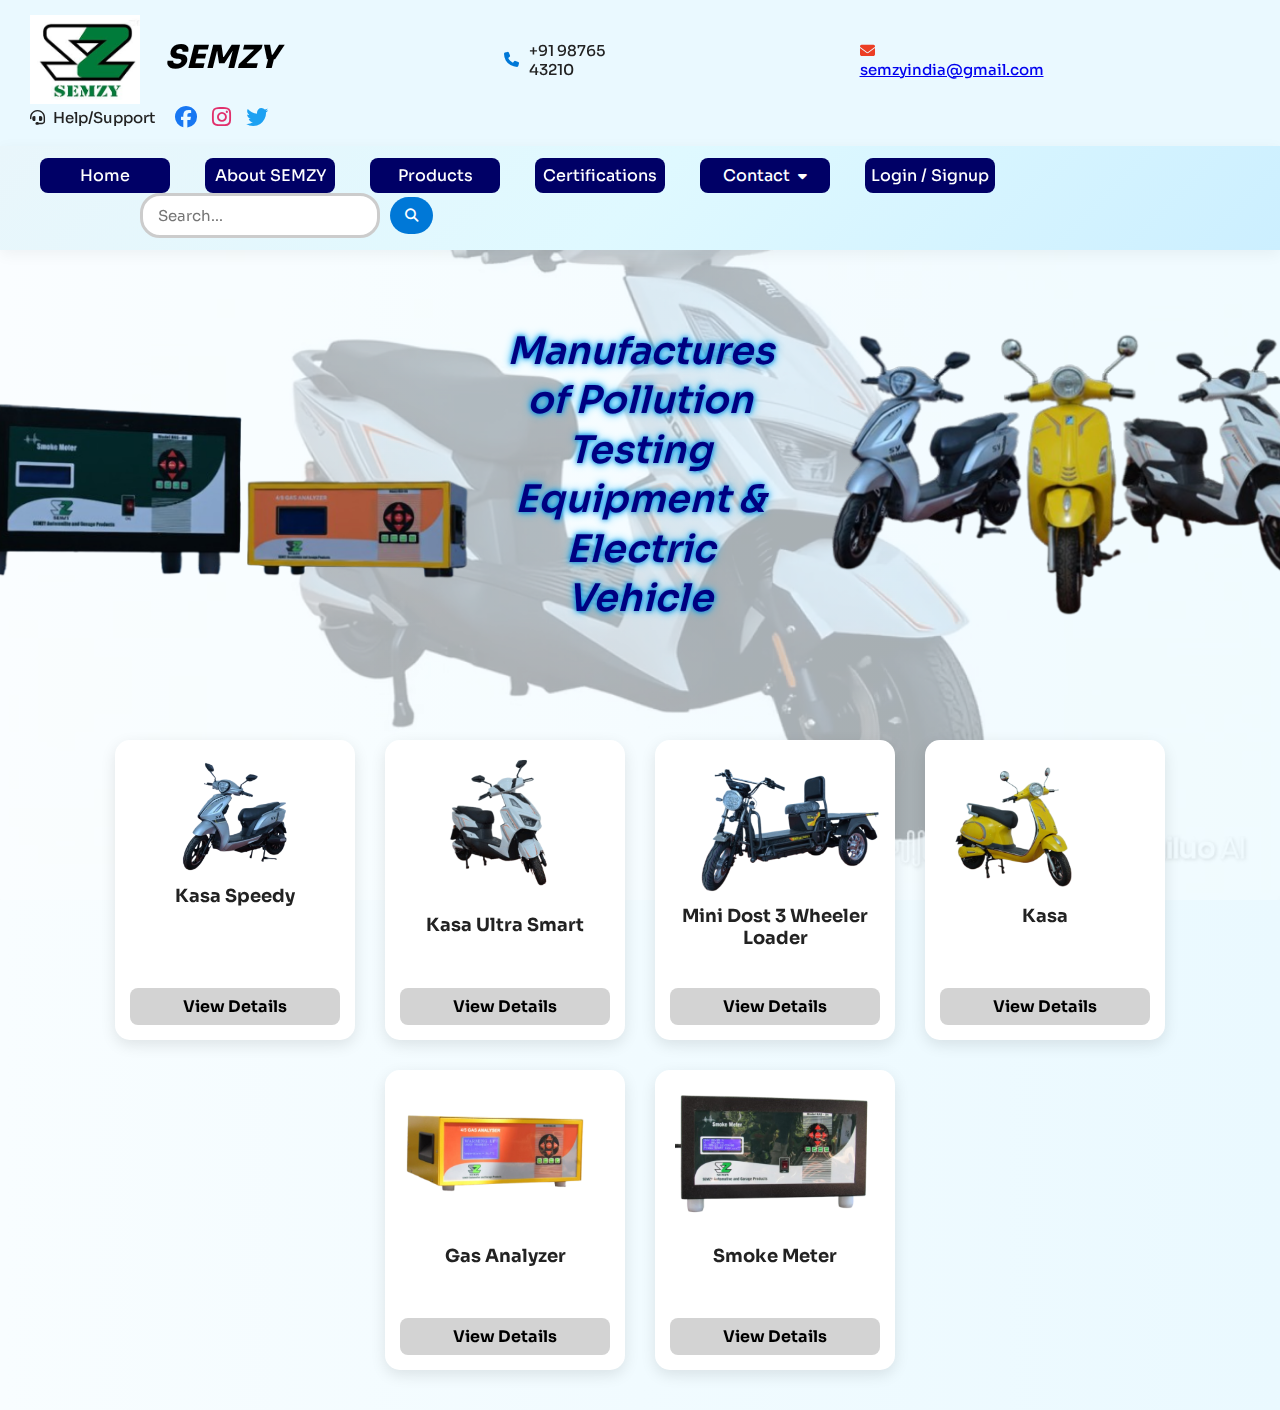
<file: index.html>
<!DOCTYPE html>
<html lang="en">
<head>
  <meta charset="UTF-8" />
  <meta name="viewport" content="width=device-width, initial-scale=1.0" />
  <title>SEMZY</title>

  <link rel="icon" href="semzylogo.jpg" type="image/png">
  <link rel="stylesheet" href="style.css" />
  <link rel="stylesheet" href="https://cdnjs.cloudflare.com/ajax/libs/font-awesome/6.6.0/css/all.min.css" />
  <link href="https://fonts.googleapis.com/css2?family=Sora:wght@300;400;500;600;700;800&display=swap" rel="stylesheet">
</head>

<body>

  <!-- BACKGROUND VIDEO -->
  <video autoplay muted loop id="bg-video">
    <source src="semzy.mp4" type="video/mp4">
    Your browser does not support HTML5 video.
  </video>

  <!-- HEADER -->
  <header>
    <div class="header-top">

      <div class="logo-wrapper">
        <img src="semzylogo.jpg" alt="SEMZY Logo" class="logo">

        <div class="company-info">
          <h1 class="company-name">SEMZY</h1>
        </div>

        <div class="contact-email-phone">
          <div class="contact-phone"><i class="fa-solid fa-phone"></i> +91 98765 43210</div>
          <div class="contact-email">
            <a href="mailto:semzyindia@gmail.com">
              <i class="fa-solid fa-envelope"></i> semzyindia@gmail.com
            </a>
          </div>
        </div>
      </div>

      <div class="help-social-group">
        <p class="help"><i class="fa-solid fa-headset"></i> Help/Support</p>
        <div class="social-icons">
          <a href="#"><i class="fa-brands fa-facebook"></i></a>
          <a href="#"><i class="fa-brands fa-instagram"></i></a>
          <a href="#"><i class="fa-brands fa-twitter"></i></a>
        </div>
      </div>

    </div>

    <!-- NAVIGATION -->
    <nav class="main-nav">
      <ul class="nav-center">
        <li><a href="#">Home</a></li>
        <li><a href="#">About SEMZY</a></li>
        <li><a href="products.html">Products</a></li>
        <li><a href="#">Certifications</a></li>

        <!-- CONTACT DROPDOWN -->
        <li class="dropdown">
          <a href="#" class="dropbtn">
            Contact <i class="fa-solid fa-caret-down"></i>
          </a>

          <ul class="dropdown-menu">
            <li class="gst">GST No: <strong>33ABBCS8055N1ZY</strong></li>
            <li><a href="internship.html">Internship</a></li>
            
          </ul>
        </li>

        <li><a href="login.html" class="btn-login-signup">Login / Signup</a></li>
      </ul>

      <div class="search-bar-wrapper">
        <div class="search-bar">
          <input type="text" placeholder="Search...">
          <button><i class="fa-solid fa-magnifying-glass"></i></button>
        </div>
      </div>

    </nav>
  </header>

<!-- BANNER -->
<section class="image-banner">
  <div class="banner-container">
    <img src="machine.png" class="machine-img" />
    <div class="center-text">
      <h2>Manufactures of Pollution Testing Equipment & <br> Electric Vehicle</h2>
    </div>
    <img src="biketrial.png" class="bike-img" />
  </div>
</section>

<!-- PRODUCT PREVIEW -->
<section class="product-preview">
  <div class="product-card">
    <img src="sybikeev.png" alt="">
    <h3 class="bike-name">Kasa Speedy</h3>
    <a class="view-details-btn" href="products.html">View Details</a>
  </div>

  <div class="product-card">
    <img src="white_ultra.png" alt="">
    <h3 class="bike-name">Kasa Ultra Smart</h3>
    <a class="view-details-btn" href="products.html">View Details</a>
  </div>

  <div class="product-card">
    <img src="Mini Dost.png" alt="">
    <h3 class="bike-name">Mini Dost 3 Wheeler Loader</h3>
    <a class="view-details-btn" href="products.html">View Details</a>
  </div>

  <div class="product-card">
    <img src="bike4.png" alt="">
    <h3 class="bike-name">Kasa</h3>
    <a class="view-details-btn" href="products.html">View Details</a>
  </div>

  <div class="product-card">
    <img src="Gas_Analyzer.png" alt="">
    <h3 class="bike-name">Gas Analyzer</h3>
    <a class="view-details-btn" href="products.html">View Details</a>
  </div>

  <div class="product-card">
    <img src="smoke_Meter.png" alt="">
    <h3 class="bike-name">Smoke Meter</h3>
    <a class="view-details-btn" href="products.html">View Details</a>
  </div>

</section>

</body>
</html>
</file>
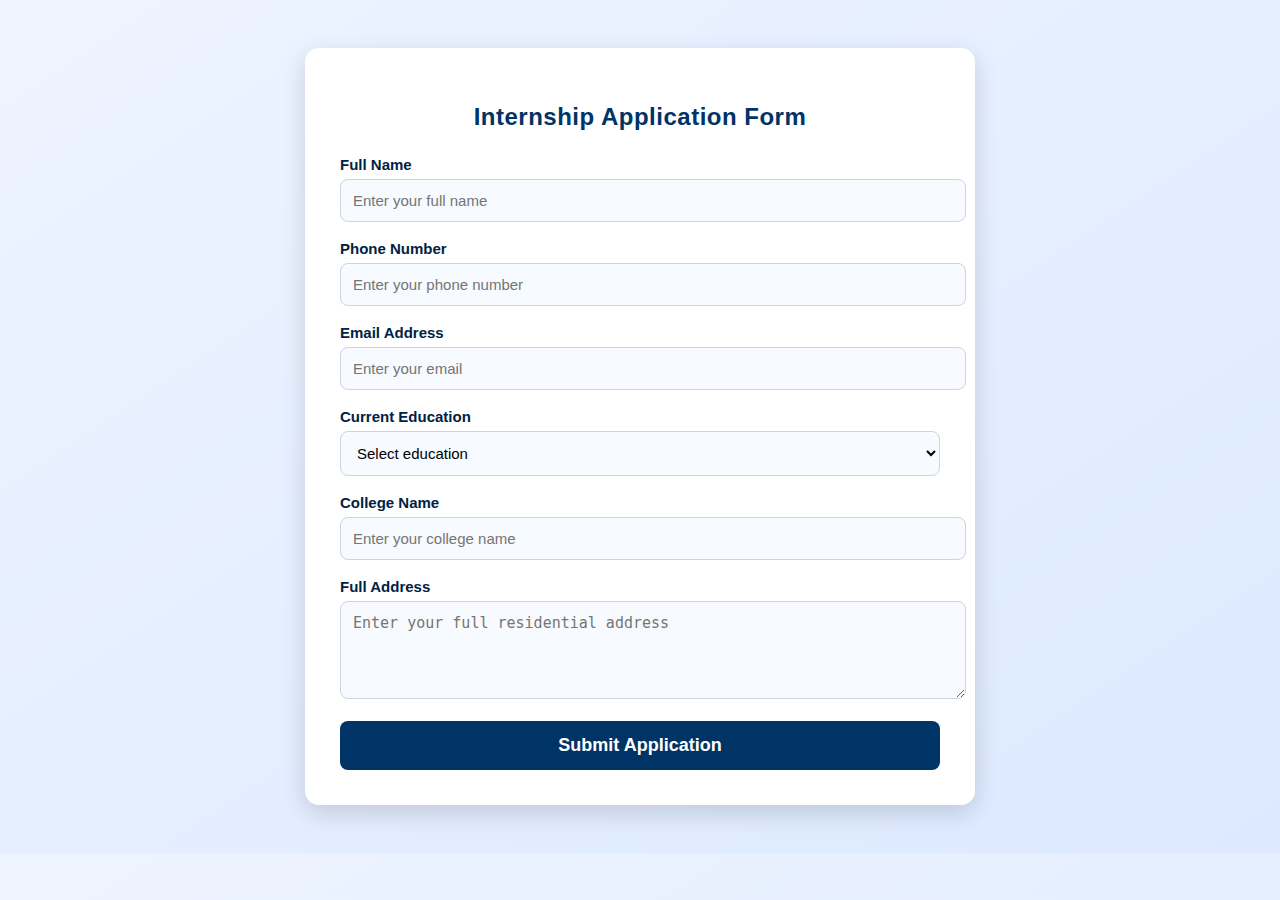
<file: internship.html>
<!DOCTYPE html>
<html lang="en">
<head>
<meta charset="UTF-8">
<meta name="viewport" content="width=device-width, initial-scale=1.0">
<title>Internship Application - SEMZY</title>

<link rel="icon" href="semzylogo.jpg" type="image/png">

<style>
body { 
  font-family: "Poppins", sans-serif; 
  background: linear-gradient(to bottom right, #eef4ff, #dce9ff);
  padding: 40px;
  display: flex;
  justify-content: center;
  align-items: center;
}

.form-box {
  width: 95%;
  max-width: 600px;
  background: #ffffff;
  padding: 35px;
  border-radius: 14px;
  box-shadow: 0 8px 25px rgba(0,0,0,0.15);
  animation: fadeIn 0.6s ease;
}

@keyframes fadeIn {
  from {opacity:0; transform: translateY(10px);}
  to {opacity:1; transform: translateY(0);}
}

h2 {
  text-align: center;
  margin-bottom: 25px;
  color: #003366;
  letter-spacing: 0.5px;
}

label {
  font-size: 15px;
  font-weight: 600;
  margin-bottom: 6px;
  display: block;
  color: #002244;
}

input, textarea, select {
  width: 100%;
  padding: 12px;
  border: 1px solid #cbd4e0;
  border-radius: 8px;
  margin-bottom: 18px;
  font-size: 15px;
  background: #f7faff;
  transition: 0.3s;
}

input:focus, textarea:focus, select:focus {
  border-color: #003366;
  background: #fff;
  outline: none;
}

button {
  width: 100%;
  padding: 14px;
  border: none;
  border-radius: 8px;
  background: #003366;
  color: white;
  font-size: 18px;
  font-weight: 600;
  cursor: pointer;
  transition: 0.3s;
}

button:hover {
  background: #002244;
}

#other-education-box {
  display: none;
  animation: fadeIn 0.4s ease;
}
</style>
</head>

<body>

<div class="form-box">
  <h2>Internship Application Form</h2>

  <form action="https://api.web3forms.com/submit" method="POST">

    <input type="hidden" name="access_key" value="481837a5-25f2-474d-90d6-08dd0ee36226">
    <input type="hidden" name="subject" value="New Internship Applicant - SEMZY">
    <input type="hidden" name="redirect" value="thankyou.html">

    <label>Full Name</label>
    <input type="text" name="Applicant Name" placeholder="Enter your full name" required>

    <label>Phone Number</label>
    <input type="text" name="Phone Number" placeholder="Enter your phone number" required>

    <label>Email Address</label>
    <input type="email" name="Email Address" placeholder="Enter your email" required>

    <label>Current Education</label>
    <select name="Education" id="education" required>
      <option value="" selected disabled>Select education</option>
      <option value="B.Sc">B.Sc</option>
      <option value="B.Tech">B.Tech</option>
      <option value="B.E">B.E</option>
      <option value="Other">Other</option>
    </select>

    <!-- IF OTHER EDUCATION SELECTED -->
    <div id="other-education-box">
      <label>Please specify your education</label>
      <input type="text" name="Other Education" placeholder="Mention your course">
    </div>

    <label>College Name</label>
    <input type="text" name="College Name" placeholder="Enter your college name" required>

    <label>Full Address</label>
    <textarea name="Full Address" rows="4" placeholder="Enter your full residential address" required></textarea>

    <button type="submit">Submit Application</button>
  </form>
</div>

<script>
document.getElementById("education").addEventListener("change", function() {
    let box = document.getElementById("other-education-box");
    if (this.value === "Other") {
        box.style.display = "block";
    } else {
        box.style.display = "none";
    }
});
</script>

</body>
</html>
</file>
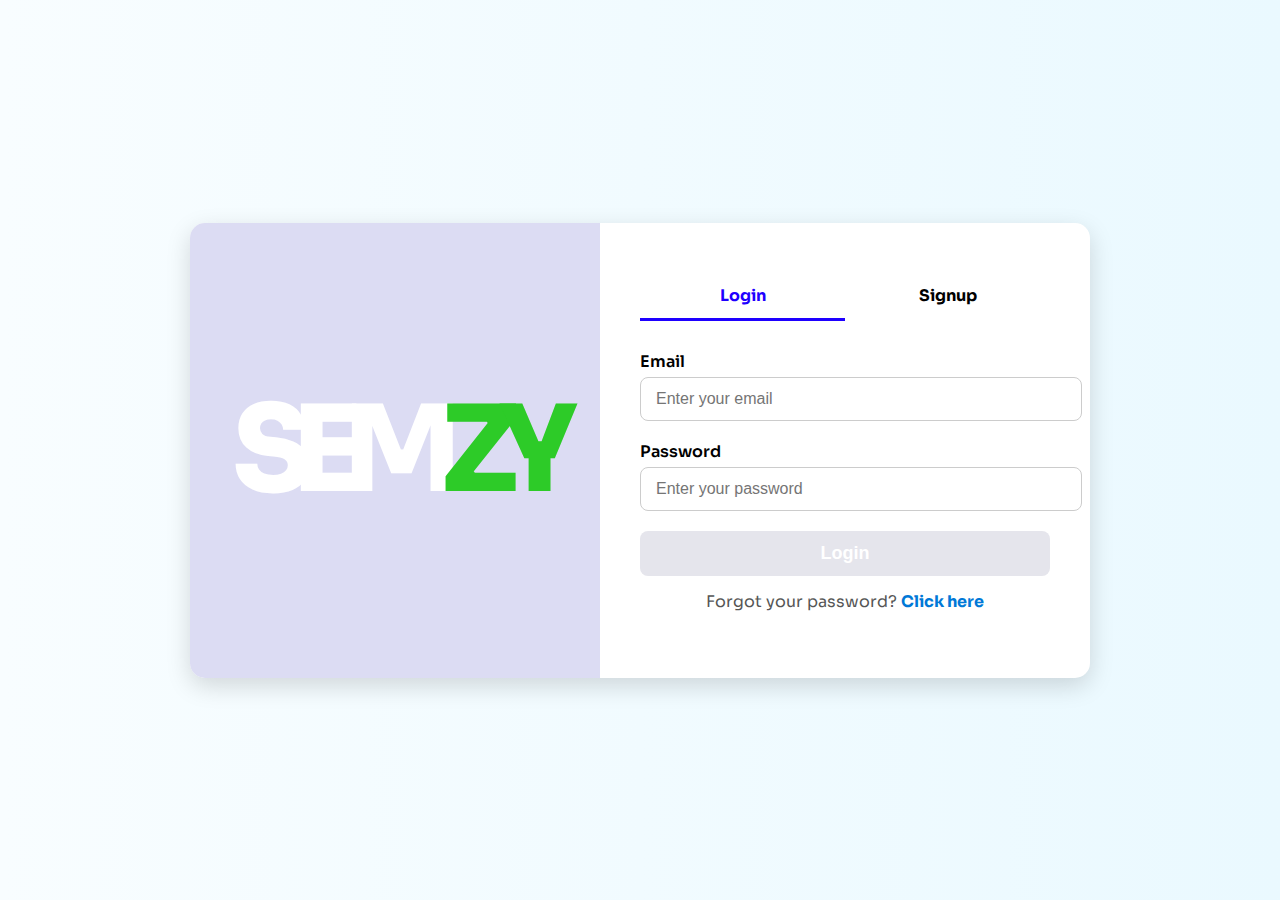
<file: login.html>
<!DOCTYPE html>
<html lang="en">
<head>
  <meta charset="UTF-8" />
  <meta name="viewport" content="width=device-width, initial-scale=1.0" />
  <title>Login / Signup - SEMZY</title>

  <!-- Google Fonts -->
  <link href="https://fonts.googleapis.com/css2?family=Sora:wght@300;400;500;600;700;800&display=swap" rel="stylesheet">

  <style>
    body {
      margin: 0;
      font-family: 'Sora', sans-serif;
      background: linear-gradient(to right, #f8fdff, #eaf9ff);
      display: flex;
      justify-content: center;
      align-items: center;
      height: 100vh;
    }

    .login-container {
      background: white;
      border-radius: 15px;
      box-shadow: 0 8px 25px rgba(0,0,0,0.15);
      display: flex;
      overflow: hidden;
      max-width: 900px;
      width: 100%;
    }

    /* Left side logo animation */
    .login-logo {
      background-color: #dcdcf3;
      color: white;
      width: 50%;
      display: flex;
      justify-content: center;
      align-items: center;
      position: relative;
      font-size: 120px;
      font-weight: 900;
      letter-spacing: -20px;
      overflow: hidden;
    }

    .login-logo span {
      display: inline-block;
      position: relative;
    }

    .login-logo span.s {
      animation: slideS 2s infinite alternate ease-in-out;
      color: #fff;
    }

    .login-logo span.z {
      animation: slideZ 2s infinite alternate ease-in-out;
      color: #2dcb28;
    }

    @keyframes slideS {
      0% { transform: translateX(0) rotate(0deg); }
      50% { transform: translateX(10px) rotate(15deg); }
      100% { transform: translateX(0) rotate(0deg); }
    }

    @keyframes slideZ {
      0% { transform: translateX(0) rotate(0deg); }
      50% { transform: translateX(-10px) rotate(-15deg); }
      100% { transform: translateX(0) rotate(0deg); }
    }

    .login-form {
      padding: 50px 40px;
      width: 50%;
      display: flex;
      flex-direction: column;
      justify-content: center;
    }

    .tabs {
      display: flex;
      justify-content: center;
      margin-bottom: 30px;
    }

    .tab-btn {
      flex: 1;
      padding: 12px;
      font-weight: 700;
      cursor: pointer;
      text-align: center;
      border-bottom: 3px solid transparent;
      transition: all 0.3s;
    }

    .tab-btn.active {
      border-bottom: 3px solid #1e00ff;
      color: #1e00ff;
    }

    .form-section {
      display: none;
      flex-direction: column;
    }

    .form-section.active {
      display: flex;
    }

    .form-section label {
      font-weight: 600;
      margin-bottom: 5px;
      display: block;
    }

    .form-section input {
      width: 100%;
      padding: 12px 15px;
      margin-bottom: 20px;
      border-radius: 8px;
      border: 1px solid #ccc;
      font-size: 16px;
    }

    .form-section button {
      padding: 12px;
      width: 100%;
      background-color: #e5e5ec;
      color: white;
      border: none;
      font-weight: 700;
      font-size: 18px;
      border-radius: 8px;
      cursor: pointer;
      transition: background 0.3s;
    }

    .form-section button:hover {
      background-color: #3e18cb;
    }

    .form-footer {
      text-align: center;
      margin-top: 15px;
      color: #555;
    }

    .form-footer a {
      color: #0078d7;
      text-decoration: none;
      font-weight: 700;
    }

    @media (max-width: 768px) {
      .login-logo {
        display: none;
      }
      .login-form {
        width: 100%;
      }
    }

  </style>
</head>
<body>

  <div class="login-container">
    <!-- Animated Logo -->
    <div class="login-logo">
      <span class="s">SEM</span><span class="z">ZY</span>
    </div>

    <div class="login-form">
      <div class="tabs">
        <div class="tab-btn active" onclick="openTab('login')">Login</div>
        <div class="tab-btn" onclick="openTab('signup')">Signup</div>
      </div>

      <!-- Login Form -->
      <div id="login" class="form-section active">
        <form action="#" method="POST">
          <label for="login-email">Email</label>
          <input type="email" id="login-email" name="email" placeholder="Enter your email" required>

          <label for="login-password">Password</label>
          <input type="password" id="login-password" name="password" placeholder="Enter your password" required>

          <button type="submit">Login</button>
        </form>
        <p class="form-footer">Forgot your password? <a href="#">Click here</a></p>
      </div>

      <!-- Signup Form -->
      <div id="signup" class="form-section">
        <form action="#" method="POST">
          <label for="signup-name">Full Name</label>
          <input type="text" id="signup-name" name="name" placeholder="Enter your name" required>

          <label for="signup-email">Email</label>
          <input type="email" id="signup-email" name="email" placeholder="Enter your email" required>

          <label for="signup-password">Password</label>
          <input type="password" id="signup-password" name="password" placeholder="Create a password" required>

          <button type="submit">Signup</button>
        </form>
        <p class="form-footer">Already have an account? <a href="#" onclick="openTab('login')">Login</a></p>
      </div>

    </div>
  </div>

  <script>
    function openTab(tabName) {
      const tabs = document.querySelectorAll('.tab-btn');
      const forms = document.querySelectorAll('.form-section');

      tabs.forEach(tab => tab.classList.remove('active'));
      forms.forEach(form => form.classList.remove('active'));

      document.querySelector(`.tab-btn[onclick="openTab('${tabName}')"]`).classList.add('active');
      document.getElementById(tabName).classList.add('active');
    }
  </script>

</body>
</html>
</file>
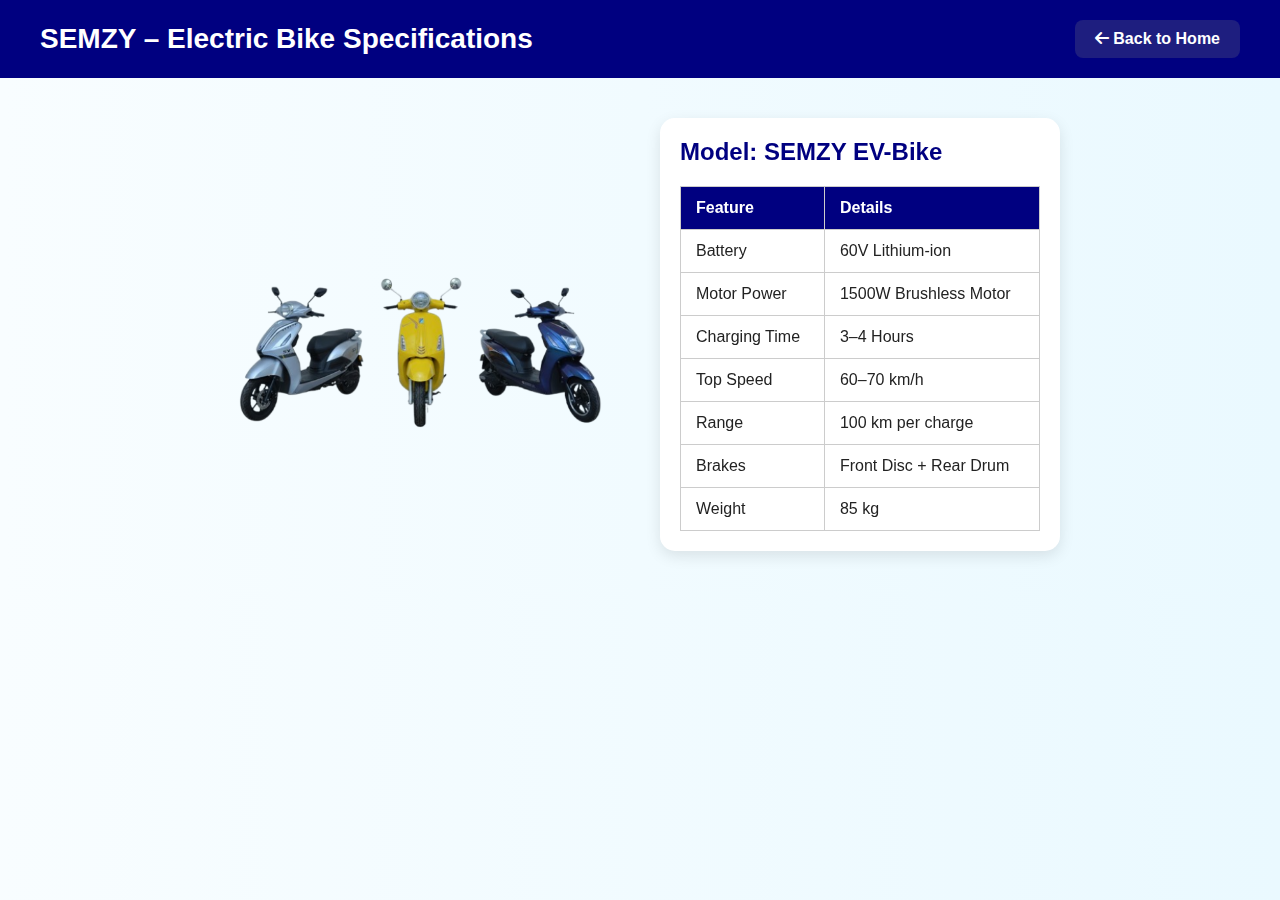
<file: products.html>
<!DOCTYPE html>
<html lang="en">
<head>
  <meta charset="UTF-8">
  <meta name="viewport" content="width=device-width, initial-scale=1.0">
  <title>SEMZY – Product Details</title>

  <!-- CSS -->
  <link rel="stylesheet" href="style.css">

  <!-- Font Awesome -->
  <link rel="stylesheet" 
        href="https://cdnjs.cloudflare.com/ajax/libs/font-awesome/6.6.0/css/all.min.css">

  <style>
    body {
      font-family: "Sora", sans-serif;
      background: linear-gradient(to right, #f8fdff, #eaf9ff);
      margin: 0;
      padding: 0;
      color: #222;
    }

    .product-header {
      padding: 20px 40px;
      background-color: #000080;
      color: #fff;
      display: flex;
      justify-content: space-between;
      align-items: center;
      flex-wrap: wrap;
    }

    .product-header h1 {
      font-size: 28px;
      margin: 0;
    }

    .back-btn {
      color: #fff;
      text-decoration: none;
      font-weight: 600;
      padding: 10px 20px;
      background-color: #1e1e7f;
      border-radius: 8px;
      transition: background 0.3s, transform 0.2s;
    }

    .back-btn:hover {
      background-color: #000066;
      transform: translateY(-2px);
    }

    .product-details {
      display: flex;
      flex-wrap: wrap;
      justify-content: center;
      gap: 40px;
      padding: 40px 20px;
    }

    .product-image {
      flex: 0 1 400px;
      display: flex;
      justify-content: center;
      align-items: center;
    }

    .product-image img {
      max-width: 100%;
      max-height: 300px;
      border-radius: 15px;
      transition: transform 0.3s ease;
      cursor: zoom-in;
    }

    .product-image img:hover {
      transform: scale(1.05);
    }

    .spec-box {
      flex: 0 1 400px;
      background: #fff;
      padding: 20px;
      border-radius: 15px;
      box-shadow: 0 5px 15px rgba(0,0,0,0.1);
    }

    .spec-box h2 {
      margin-bottom: 20px;
      color: #000080;
    }

    .spec-table {
      width: 100%;
      border-collapse: collapse;
    }

    .spec-table th, .spec-table td {
      border: 1px solid #ccc;
      padding: 12px 15px;
      text-align: left;
      transition: background 0.3s;
    }

    .spec-table th {
      background-color: #000080;
      color: #fff;
    }

    .spec-table tr:hover td {
      background-color: #f0f8ff;
    }

    @media(max-width:768px){
      .product-details{
        flex-direction: column;
        align-items: center;
      }
      .product-image img{
        max-height: 250px;
      }
    }

  </style>
</head>
<body>

  <header class="product-header">
    <h1>SEMZY – Electric Bike Specifications</h1>
    <a href="index.html" class="back-btn"><i class="fa-solid fa-arrow-left"></i> Back to Home</a>
  </header>

  <section class="product-details">

    <div class="product-image">
      <img src="bike.png" alt="Bike Image">
    </div>

    <div class="spec-box">
      <h2>Model: SEMZY EV-Bike</h2>

      <table class="spec-table">
        <tr><th>Feature</th><th>Details</th></tr>
        <tr><td>Battery</td><td>60V Lithium-ion</td></tr>
        <tr><td>Motor Power</td><td>1500W Brushless Motor</td></tr>
        <tr><td>Charging Time</td><td>3–4 Hours</td></tr>
        <tr><td>Top Speed</td><td>60–70 km/h</td></tr>
        <tr><td>Range</td><td>100 km per charge</td></tr>
        <tr><td>Brakes</td><td>Front Disc + Rear Drum</td></tr>
        <tr><td>Weight</td><td>85 kg</td></tr>
      </table>

    </div>

  </section>

</body>
</html>
</file>
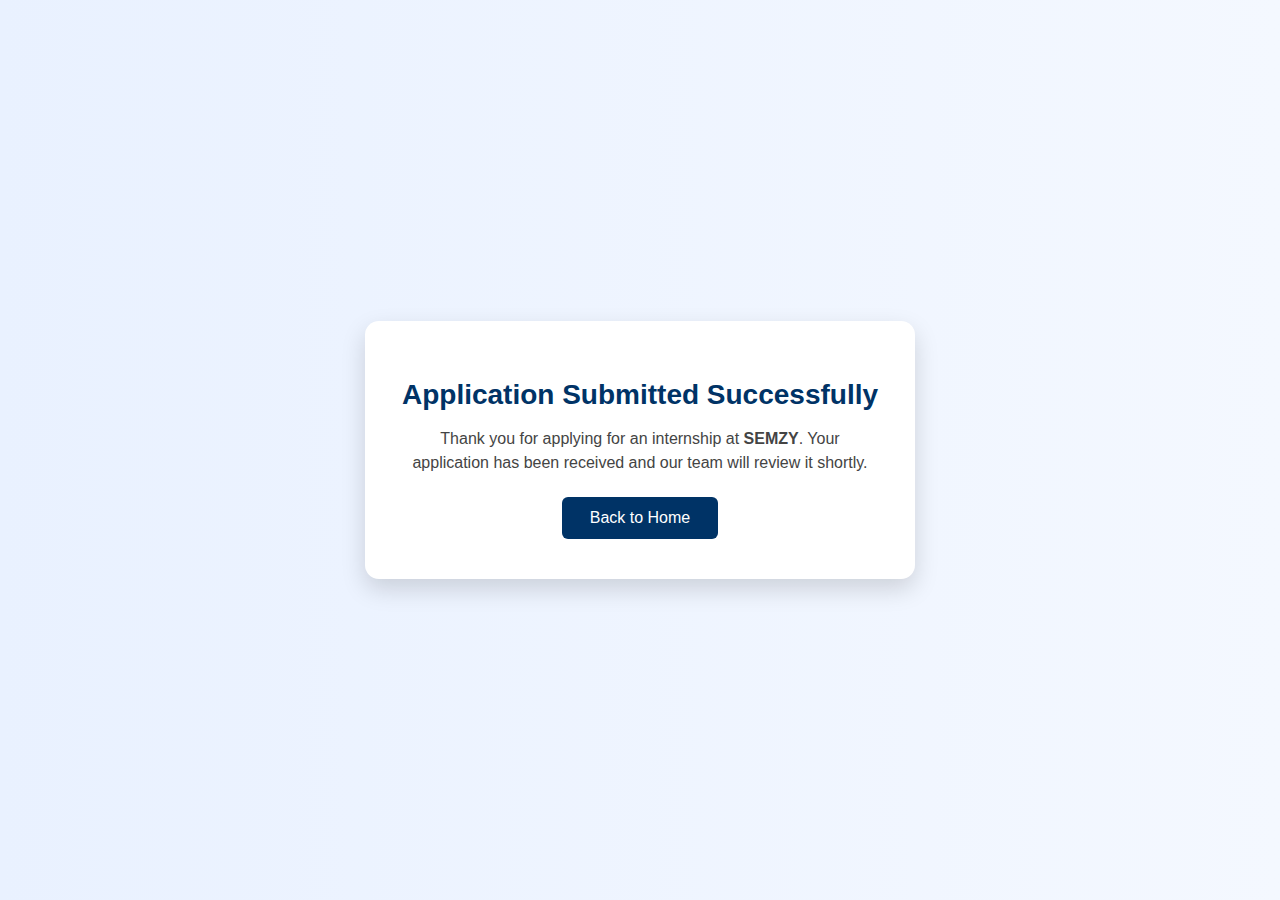
<file: thankyou.html>
<!DOCTYPE html>
<html lang="en">
<head>
<meta charset="UTF-8">
<meta name="viewport" content="width=device-width, initial-scale=1.0">
<title>Thank You - SEMZY</title>

<style>
    body {
        font-family: "Poppins", sans-serif;
        background: linear-gradient(to right, #e9f1ff, #f4f8ff);
        margin: 0;
        padding: 0;
        display: flex;
        justify-content: center;
        align-items: center;
        height: 100vh;
        text-align: center;
    }

    .thank-box {
        background: #ffffff;
        padding: 40px 35px;
        border-radius: 14px;
        width: 90%;
        max-width: 480px;
        box-shadow: 0 10px 25px rgba(0,0,0,0.15);
        animation: fadeIn 0.8s ease-in-out;
    }

    .thank-box h1 {
        color: #003366;
        font-size: 28px;
        font-weight: 600;
        margin-bottom: 10px;
    }

    .thank-box p {
        color: #444;
        font-size: 16px;
        line-height: 1.5;
        margin-bottom: 22px;
    }

    .back-btn {
        display: inline-block;
        padding: 12px 28px;
        background: #003366;
        color: #fff;
        text-decoration: none;
        border-radius: 6px;
        font-size: 16px;
        transition: 0.3s;
    }

    .back-btn:hover {
        background: #002244;
    }

    @keyframes fadeIn {
        from {opacity: 0; transform: translateY(20px);}
        to {opacity: 1; transform: translateY(0);}
    }
</style>

</head>
<body>

<div class="thank-box">
    <h1>Application Submitted Successfully</h1>
    <p>
        Thank you for applying for an internship at <strong>SEMZY</strong>.  
        Your application has been received and our team will review it shortly.
    </p>
    <a class="back-btn" href="index.html">Back to Home</a>
</div>

</body>
</html>
</file>
<file: style.css>
/* RESET */
* {
  margin: 0;
  padding: 0;
  box-sizing: border-box;
  font-family: "Sora", sans-serif;
}

/* BODY */
body {
  background: linear-gradient(to right, #f8fdff, #eaf9ff);
  color: #222;
  overflow-x: hidden;
  position: relative;
  animation: bgColorCycle 10s infinite alternate;
  transition: background 1s ease;
}

/* BACKGROUND VIDEO */
#bg-video {
  position: fixed;
  top: 0;
  left: 0;
  width: 100%;
  height: 100%;
  object-fit: cover;  /* fill the screen */
  z-index: -2;        /* behind all content */
  opacity: 0.3;       /* adjust transparency */
  pointer-events: none; /* allow clicks through video */
}

/* BACKGROUND COLOR ANIMATION */
@keyframes bgColorCycle {
  0% { background: linear-gradient(to right, #dee2e4, #dee2e4); }
  30% { background: linear-gradient(to right, #fff8e7, #e6f7ff); }
  70% { background: linear-gradient(to right, #e7fff5, #f0e6ff); }
  100% { background: linear-gradient(to right, #f8fdff, #eaf9ff); }
}

/* PARTICLE EFFECTS BACKGROUND */
body::before {
  content: '';
  position: fixed;
  width: 100%;
  height: 100%;
  background: url('') center/cover no-repeat;
  opacity: 0.1;
  z-index: -1;
  pointer-events: none;
}

/* HEADER TOP */
.header-top {
  display: flex;
  justify-content: space-between;
  align-items: center;
  padding: 15px 30px;
  background-color: #eaf9ff;
  flex-wrap: wrap;
  box-shadow: 0 4px 15px rgba(0,0,0,0.1);
  animation: slideDown 0.8s ease forwards;
}

/* HEADER ANIMATION */
@keyframes slideDown {
  0% { transform: translateY(-50px); opacity: 0; }
  100% { transform: translateY(0); opacity: 1; }
}

/* LOGO + COMPANY INFO + CONTACT */
.logo-wrapper {
  display: flex;
  align-items: center;
  gap: 25px;
}

.logo-wrapper .logo {
  width: 110px;
  transition: transform 0.5s ease, filter 0.5s ease;
}

.logo-wrapper .logo:hover {
  transform: scale(1.05);
  filter: drop-shadow(0 0 10px #0078d7);
}

.company-info {
  display: flex;
  flex-direction: column;
  text-align: center;
}

.company-name {
  font-size: 32px;
  font-style: oblique;
  font-weight: 800;
  color: #000;
  margin-bottom: 5px;
  animation: fadeInUp 1s ease forwards;
}

/* TEXT ANIMATION */
@keyframes fadeInUp {
  0% { opacity: 0; transform: translateY(20px); }
  100% { opacity: 1; transform: translateY(0); }
}

/* CONTACT + SOCIAL */
.contact-email-phone {
  display: flex;
  align-items: center;
  gap: 15px;
  margin-left: 200px;
}

.contact-phone, .contact-email {
  display: flex;
  align-items: center;
  gap: 10px;
  font-size: 15px;
  font-weight: 500;
  margin-right: 200px;
}

.contact-phone i { color: #0078d7; }
.contact-email i { color: #ec3e24; }

.help-social-group {
  display: flex;
  align-items: center;
  gap: 20px;
  margin-right: 260px;
}

.help-social-group p.help {
  display: flex;
  align-items: center;
  gap: 8px;
  font-size: 15px;
  font-weight: 500;
}

.social-icons {
  display: flex;
  align-items: center;
  gap: 15px;
}

.social-icons a {
  font-size: 22px;
  text-decoration: none;
  transition: transform 0.3s ease, color 0.3s ease;
}

.social-icons a:hover {
  transform: scale(1.2);
}

.social-icons .fa-facebook { color: #1877f2; }
.social-icons .fa-instagram { color: #e1306c; }
.social-icons .fa-twitter { color: #1DA1F2; }

/* NAVIGATION */
/* ANIMATED HEADER/NAV BACKGROUND */
.main-nav {
  background: linear-gradient(135deg, #e9f6fb, #dff9ff, #ccefff);
  display: flex;
  justify-content: space-between;
  align-items: center;
  padding: 12px 40px;
  flex-wrap: wrap;
  position: sticky;
  top: 0;
  z-index: 100;
  box-shadow: 0 4px 15px rgba(0,0,0,0.05);
  animation: headerBG 10s infinite alternate;
}

/* ANIMATION KEYFRAMES FOR HEADER BG */
@keyframes headerBG {
  0% {
    background: linear-gradient(135deg, #e9f6fb, #dff9ff, #ccefff);
  }
  30% {
    background: linear-gradient(135deg, #f0f9ff, #d0f0ff, #b8e6ff);
  }
  60% {
    background: linear-gradient(135deg, #d0f0ff, #b0e6ff, #90ddff);
  }
  100% {
    background: linear-gradient(135deg, #e9f6fb, #dff9ff, #ccefff);
  }
}


.nav-center {
  display: flex;
  list-style: none;
  gap: 35px;
  margin-right: 10px;
}

.nav-center li a {
  display: flex;
  justify-content: center;
  align-items: center;
  width: 130px;
  height: 35px;
  border-radius: 8px;
  font-weight: 470;
  text-decoration: none;
  text-align: center;
  transition: all 0.3s ease;
}

.nav-center li a:not(.btn-login-signup) {
  background-color: #000066;
  color: white;
}

.nav-center li a:not(.btn-login-signup):hover {
  background-color: #005fa3;
  transform: translateY(-3px);
}

.nav-center li a.btn-login-signup {
  background-color: #000066;
  color: white;
}

.nav-center li a.btn-login-signup:hover {
  background-color: #005fa3;
  transform: translateY(-3px);
}

/* CONTACT DROPDOWN */
.dropdown {
  position: relative;
}

.dropdown > a {
  display: flex;
  align-items: center;
  gap: 8px;
}

.dropdown > a i {
  font-size: 14px;
  transition: 0.3s ease;
}

.dropdown:hover > a i {
  transform: rotate(180deg);
}

.dropdown-menu {
  display: none;
  position: absolute;
  top: 48px;
  left: 0;
  background: #ffffff;
  width: 200px;
  padding: 14px 0;
  border-radius: 10px;
  box-shadow: 0px 8px 25px rgba(0,0,0,0.15);
  z-index: 999;
  animation: fadeProfessional 0.25s ease-out;
}

.dropdown:hover .dropdown-menu {
  display: block;
}

@keyframes fadeProfessional {
  from { opacity: 0; transform: translateY(-10px); }
  to { opacity: 1; transform: translateY(0); }
}

.dropdown-menu li {
  list-style: none;
  padding: 15px 20px;
  font-size: 16px;
  font-weight: 600;
  color: #000066;
  cursor: pointer;
  transition: 0.15s ease-in-out;
}

.dropdown-menu li:hover {
  background: #eef5ff;
  padding-left: 28px;
}

.dropdown-menu .gst {
  color: #000;
  font-size: 17px;
  font-weight: 700;
  padding-bottom: 12px;
  margin-bottom: 10px;
  border-bottom: 2px solid #e3e3e3;
}

.dropdown-menu li a {
  color: #000066;
  text-decoration: none;
}

/* Wrapper for the search bar */
.search-bar-wrapper {
  display: flex;       /* Keep input and button side by side */
  align-items: center;
  margin-left: 100px; /* Moves the entire search bar + button to the right */
}

.search-bar {
  display: flex;
  align-items: center;
  gap: 10px;           /* Space between input and button */
}

.search-bar input {
  padding: 10px 15px;
  width: 240px;
  border-radius: 20px;
  border: 3px solid #ccc;
  font-size: 15px;
}

.search-bar button {
  background: #0078d7;
  color: #fff;
  border: none;
  padding: 10px 15px;
  border-radius: 20px;
  cursor: pointer;
  transition: all 0.3s ease;
}

.search-bar button:hover {
  transform: scale(1.1);
  box-shadow: 0 0 10px #0078d7;
}



/* IMAGE BANNER */
.image-banner {
  height: 450px;
  display: flex;
  justify-content: center;
  align-items: center;
  position: relative;
  overflow: hidden;
}

.banner-container {
  display: flex;
  align-items: center;
  justify-content: center;
  gap: 20px;
  width: 100%;
  padding: 0 20px;
}

.machine-img,
.bike-img {
  width: 45%;
  object-fit: contain;
  transition: transform 0.5s ease, filter 0.5s ease;
}

.machine-img:hover,
.bike-img:hover {
  transform: translateY(-10px) scale(1.05);
  filter: drop-shadow(0 0 15px #00bfff);
}

/* ELECTRIC GLOW ANIMATION */
@keyframes glow {
  0% { filter: drop-shadow(0 0 5px #f89a04); }
  50% { filter: drop-shadow(0 0 15px #e2e7e7); }
  100% { filter: drop-shadow(0 0 5px #05eb3e); }
}

/* BIKE FORWARD ANIMATION */
@keyframes bikeForward {
  0% {
    transform: translateX(-200px) scale(1) rotate(0deg);
    opacity: 0;
  }
  50% {
    transform: translateX(50px) scale(1.05) rotate(2deg);
    opacity: 1;
  }
  80% {
    transform: translateX(0px) scale(1.05) rotate(-1deg);
  }
  100% {
    transform: translateX(0px) scale(1) rotate(0deg);
  }
}

/* APPLY BOTH ANIMATIONS TO BIKE IMAGE */
.bike-img {
  animation: bikeForward 2.5s ease-out forwards, glow 2s infinite alternate;
}

.center-text {
  flex: 0.65;
  text-align: center;
  animation: fadeInUp 1.2s ease forwards;
}

.center-text h2 {
  font-size: 38px;
  font-style: oblique;
  font-weight: 600;
  line-height: 1.3;
  margin: 0;
  color: #000080;
  text-shadow: 0 0 5px #0078d7, 0 0 10px #00bfff;
}

/* PRODUCT PREVIEW */
.product-preview {
  display: flex;
  gap: 30px;
  flex-wrap: wrap;
  justify-content: center;
  padding: 40px 20px;
}

.product-card {
  width: 240px;
  height: 300px;
  background: white;
  border-radius: 15px;
  padding: 15px;
  text-align: center;
  box-shadow: 0 5px 15px rgba(0,0,0,0.1);
  display: flex;
  flex-direction: column;
  transition: transform 0.5s ease, box-shadow 0.5s ease, border 0.5s ease;
  overflow: hidden;
}

.product-card:hover {
  transform: translateY(-5px);
  box-shadow: 0 15px 25px rgba(0,0,0,0.2);
  border: 2px solid #0078d7;
}

.product-card img {
  max-width: 100%;
  max-height: 150px;
  object-fit: contain;
  border-radius: 10px;
  transition: transform 0.3s ease, filter 0.3s ease;
}

.product-card:hover img {
  transform: translateY(-5px);
  filter: drop-shadow(0 0 10px #00bfff);
}

.product-card .bike-name {
  font-size: 18px;
  font-weight: 700;
  margin-top: 10px;
}

.view-details-btn {
  padding: 8px 15px;
  background: #d3d3d3;
  color: #000;
  text-decoration: none;
  border-radius: 8px;
  font-size: 16px;
  font-weight: 700;
  margin-top: auto;
  transition: all 0.3s ease;
}

.view-details-btn:hover {
  background: #bdbdbd;
  transform: translateY(-3px);
  box-shadow: 0 0 10px #0078d7;
}

/* RESPONSIVE */
@media (max-width: 1024px) {
  .nav-center {
    gap: 20px;
    flex-wrap: wrap;
  }
  .banner-container {
    flex-direction: column;
    gap: 15px;
  }
  .machine-img, .bike-img {
    width: 40%;
  }
}

@media (max-width: 768px) {
  .header-top, .main-nav {
    flex-direction: column;
    align-items: flex-start;
  }
  .contact-email-phone {
    margin-left: 0;
    margin-bottom: 10px;
  }
  .search-bar input {
    width: 180px;
  }
  .center-text h2 {
    font-size: 28px;
  }
  .dropdown-menu {
    width: 180px;
  }
}
</file>
